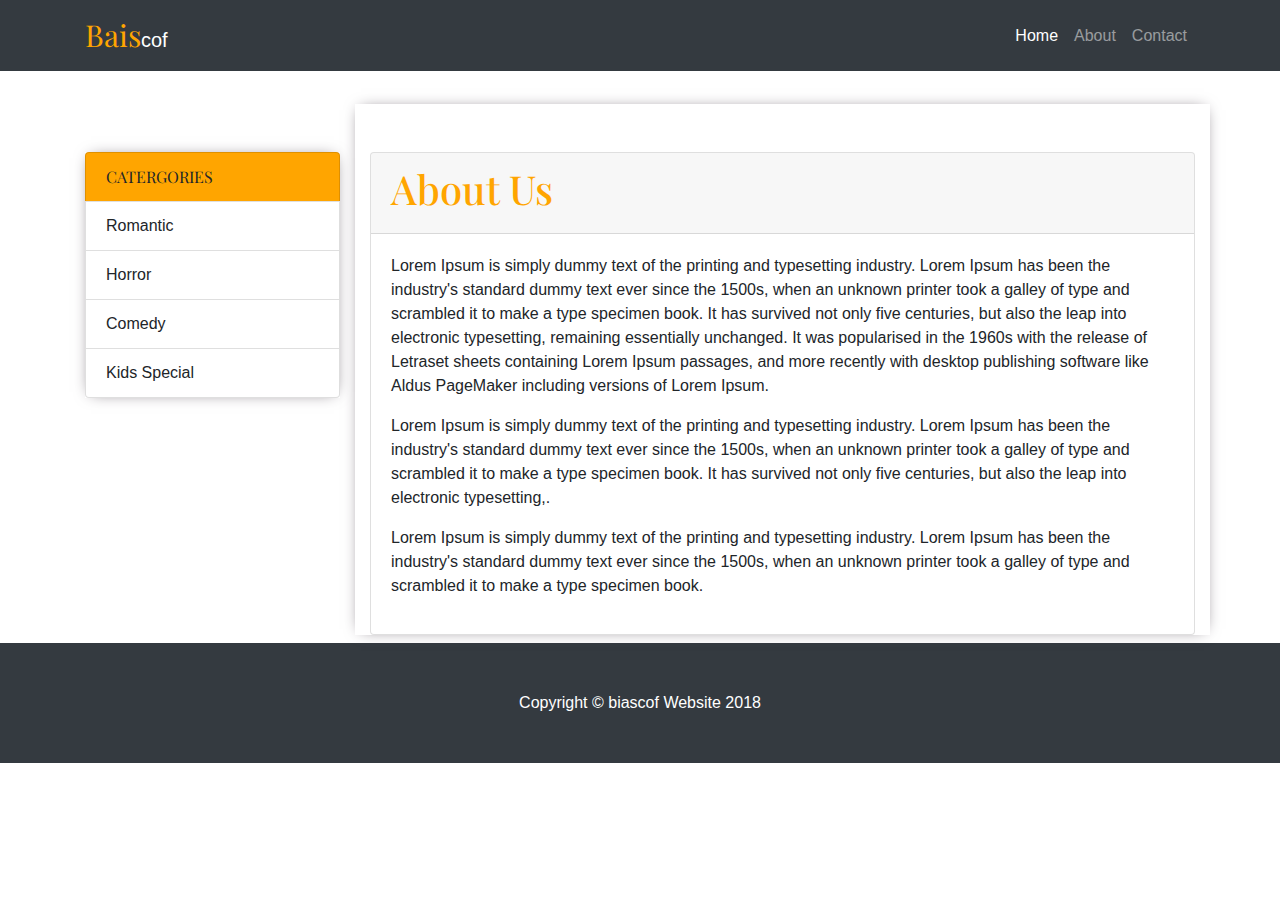
<file: about.html>
<!DOCTYPE html>
<html lang="en">

  <head>

    <meta charset="utf-8">
    <meta name="viewport" content="width=device-width, initial-scale=1, shrink-to-fit=no">
    <meta name="description" content="">
    <meta name="author" content="">

    <title>Baiscof -local movies</title>

    <!-- Bootstrap core CSS -->
    <link href="vendor/bootstrap/css/bootstrap.min.css" rel="stylesheet">
    <link href="https://fonts.googleapis.com/css?family=Playfair+Display" rel="stylesheet">
    <link rel="stylesheet" href="https://use.fontawesome.com/releases/v5.5.0/css/all.css" integrity="sha384-B4dIYHKNBt8Bc12p+WXckhzcICo0wtJAoU8YZTY5qE0Id1GSseTk6S+L3BlXeVIU" crossorigin="anonymous">

    <!-- Custom styles for this template -->
    <link href="../css/shop-homepage.css" rel="stylesheet">

  </head>

  <body>

    <!-- Navigation -->
    <nav class="navbar navbar-expand-lg navbar-dark bg-dark fixed-top">
      <div class="container">
        <a class="navbar-brand" href="baiscof.html"><span style="color:orange;font-family:'Playfair Display', serif;font-size: 30px; ">Bais</span><span">cof</span></a>
        <button class="navbar-toggler" type="button" data-toggle="collapse" data-target="#navbarResponsive" aria-controls="navbarResponsive" aria-expanded="false" aria-label="Toggle navigation">
          <span class="navbar-toggler-icon"></span>
        </button>
        <div class="collapse navbar-collapse" id="navbarResponsive">
          <ul class="navbar-nav ml-auto">
            <li class="nav-item active">
              <a class="nav-link" href="baiscof.html">Home
                <span class="sr-only">(current)</span>
              </a>
            </li>
            <li class="nav-item">
              <a class="nav-link" href="#">About</a>
            </li>
            <li class="nav-item">
              <a class="nav-link" href="contact.html">Contact</a>
            </li>
          </ul>
        </div>
      </div>
    </nav>

    <!-- Page Content -->
    <div class="container">

      <div class="row">

        <div class="col-lg-3 mt-5">
           <div class="list-group mt-4 box-shadow2 mt-5  ">
            <a class="list-group-item" style="font-family: 'Playfair Display', serif; background:orange;">CATERGORIES</a>
            <a href="catergories/romantic.html" class="list-group-item btn-warning"><i class="fas fa-play-circle" aria-hidden="true"></i> Romantic</a>
            <a href="catergories/Horror.html" class="list-group-item btn-warning"> <i class="fas fa-play-circle" aria-hidden="true"></i> Horror</a>
            <a href="catergories/comdy.html" class="list-group-item btn-warning"> <i class="fas fa-play-circle" aria-hidden="true"></i> Comedy</a>
            <a href="catergories/kids.html" class="list-group-item btn-warning"> <i class="fas fa-play-circle" aria-hidden="true"></i> Kids Special</a>
          </div>
        </div>
        <!-- /.col-lg-3 -->

        <div class="col-lg-9 col-md-9 mt-5 mb-2 box-shadow2">
         
         <div class="card mt-5">
          <div class="card-header"><h1 style="font-family: 'Playfair Display', serif;color:orange">About Us</h1></div>
          <div class="card-body">
            
            <p>Lorem Ipsum is simply dummy text of the printing and typesetting industry. Lorem Ipsum has been the industry's standard dummy text ever since the 1500s, when an unknown printer took a galley of type and scrambled it to make a type specimen book. It has survived not only five centuries, but also the leap into electronic typesetting, remaining essentially unchanged. It was popularised in the 1960s with the release of Letraset sheets containing Lorem Ipsum passages, and more recently with desktop publishing software like Aldus PageMaker including versions of Lorem Ipsum.</p>
            <p>Lorem Ipsum is simply dummy text of the printing and typesetting industry. Lorem Ipsum has been the industry's standard dummy text ever since the 1500s, when an unknown printer took a galley of type and scrambled it to make a type specimen book. It has survived not only five centuries, but also the leap into electronic typesetting,.</p>
            <p>Lorem Ipsum is simply dummy text of the printing and typesetting industry. Lorem Ipsum has been the industry's standard dummy text ever since the 1500s, when an unknown printer took a galley of type and scrambled it to make a type specimen book. </p>
          </div> 
         
        </div>
                  
      
        

        </div>
        <!-- /.col-lg-9 -->

      </div>
      <!-- /.row -->

    </div>
    <!-- /.container -->

    <!-- Footer -->
    <footer class="py-5 bg-dark">
      <div class="container">
        <p class="m-0 text-center text-white">Copyright &copy; biascof Website 2018</p>
      </div>
      <!-- /.container -->
    </footer>

    <!-- Bootstrap core JavaScript -->
    <script src="vendor/jquery/jquery.min.js"></script>
    <script src="vendor/bootstrap/js/bootstrap.bundle.min.js"></script>

  </body>

</html>
</file>
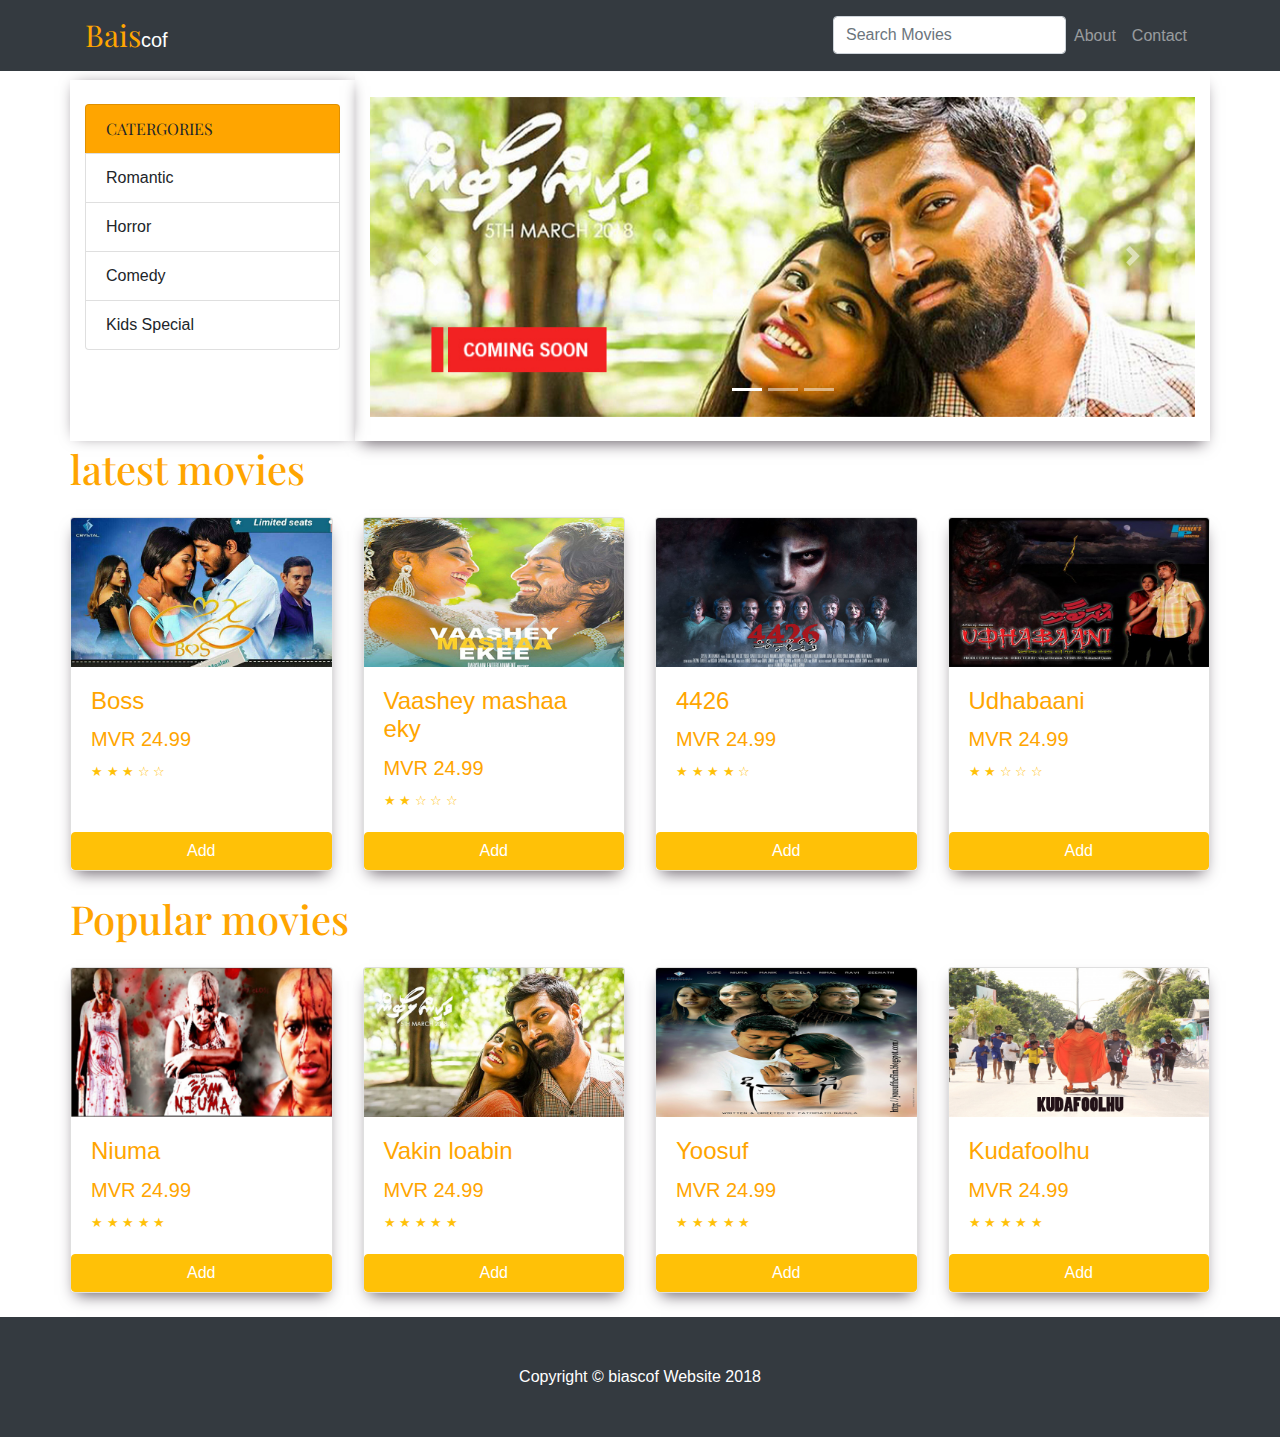
<file: baiscof.html>
<!DOCTYPE html>
<html lang="en">

  <head>

    <meta charset="utf-8">
    <meta name="viewport" content="width=device-width, initial-scale=1, shrink-to-fit=no">
    <meta name="description" content="">
    <meta name="author" content="">

    <title>Baiscof -local movies</title>

    <!-- Bootstrap core CSS -->
    <link href="vendor/bootstrap/css/bootstrap.min.css" rel="stylesheet">
    <link href="https://fonts.googleapis.com/css?family=Playfair+Display" rel="stylesheet">
    <link rel="stylesheet" href="https://use.fontawesome.com/releases/v5.5.0/css/all.css" integrity="sha384-B4dIYHKNBt8Bc12p+WXckhzcICo0wtJAoU8YZTY5qE0Id1GSseTk6S+L3BlXeVIU" crossorigin="anonymous">

    <!-- Custom styles for this template -->
    <link href="css/shop-homepage.css" rel="stylesheet">

  </head>

  <body>

    <!-- Navigation -->
    <nav class="navbar navbar-expand-lg navbar-dark bg-dark fixed-top">
      <div class="container">
        <a class="navbar-brand" href="baiscof.html"><span style="color:orange;font-family:'Playfair Display', serif;font-size: 30px; ">Bais</span><span">cof</span></a>
        <button class="navbar-toggler" type="button" data-toggle="collapse" data-target="#navbarResponsive" aria-controls="navbarResponsive" aria-expanded="false" aria-label="Toggle navigation">
          <span class="navbar-toggler-icon"></span>
        </button>
        <div class="collapse navbar-collapse" id="navbarResponsive">
          <ul class="navbar-nav ml-auto">
            <li class="nav-item">
             <form>
               <input type="search" placeholder="Search Movies" class="form-control">
             </form>
            </li>
            <li class="nav-item">
              <a class="nav-link" href="about.html">About</a>
            </li>
            <li class="nav-item">
              <a class="nav-link" href="contact.html">Contact</a>
            </li>

          </ul>
        </div>
      </div>
    </nav>

    <!-- Page Content -->
    <div class="container">

      <div class="row">

        <div class="col-lg-3 box-shadow2 mt-4">

          
          <div class="list-group mt-4 ">
            <a class="list-group-item" style="font-family: 'Playfair Display', serif; background:orange;">CATERGORIES</a>
            <a href="catergories/romantic.html" class="list-group-item btn-warning"><i class="fas fa-play-circle" aria-hidden="true"></i> Romantic</a>
            <a href="catergories/Horror.html" class="list-group-item btn-warning"> <i class="fas fa-play-circle" aria-hidden="true"></i> Horror</a>
            <a href="catergories/comdy.html" class="list-group-item btn-warning"> <i class="fas fa-play-circle" aria-hidden="true"></i> Comedy</a>
            <a href="catergories/kids.html" class="list-group-item btn-warning"> <i class="fas fa-play-circle" aria-hidden="true"></i> Kids Special</a>
          </div>

        </div>
        <!-- /.col-lg-3 -->

        <div class="col-lg-9 box-shadow1 mt-3">

          <div id="carouselExampleIndicators" class="carousel slide my-4" data-ride="carousel">
            <ol class="carousel-indicators">
              <li data-target="#carouselExampleIndicators" data-slide-to="0" class="active"></li>
              <li data-target="#carouselExampleIndicators" data-slide-to="1"></li>
              <li data-target="#carouselExampleIndicators" data-slide-to="2"></li>
            </ol>
            <div class="carousel-inner" role="listbox">
              <div class="carousel-item active">
                <img class="d-block img-fluid" src="images/slider1.jpg" alt="First slide">
              </div>
              <div class="carousel-item">
                <img class="d-block img-fluid" src="images/slider2.jpg" alt="Second slide">
              </div>
              <div class="carousel-item">
                <img class="d-block img-fluid" src="images/slider3.jpg" alt="Third slide">
              </div>
            </div>
            <a class="carousel-control-prev" href="#carouselExampleIndicators" role="button" data-slide="prev">
              <span class="carousel-control-prev-icon" aria-hidden="true"></span>
              <span class="sr-only">Previous</span>
            </a>
            <a class="carousel-control-next" href="#carouselExampleIndicators" role="button" data-slide="next">
              <span class="carousel-control-next-icon" aria-hidden="true"></span>
              <span class="sr-only">Next</span>
            </a>
          </div>

          </div>
      <!-- /.row -->
         <div class="row">
         	<div class="col-lg12 col-md-12 mb-12 mb-3 mt-1">
         		<h1 style="font-family: 'Playfair Display', serif;color:orange">latest movies</h1>

         	</div>
          
         </div>

          <div class="row">

            <div class="col-lg-3 col-md-6 mb-4">
              <div class="card h-100 box-shadow1">
                <a href="#"><img class="card-img-top" src="images/m20.jpg" alt=""></a>
                <div class="card-body">
                  <h4 class="card-title">
                    <a href="#">Boss</a>
                  </h4>
                  <h5>MVR 24.99 </h5>
                  <small class="text-warning">&#9733; &#9733; &#9733; &#9734; &#9734;</small>
                </div>
                  <a  href="cart.html" class="btn btn-warning btn-block" style="color:white">Add <i class="fas fa-cart-plus"></i></a>
              </div>
            </div>

             <div class="col-lg-3 col-md-6 mb-4">
              <div class="card h-100 box-shadow1">
                <a href="#"><img class="card-img-top" src="images/m1.jpg" alt=""></a>
                <div class="card-body">
                  <h4 class="card-title">
                    <a href="#">Vaashey mashaa eky</a>
                  </h4>
                  <h5>MVR 24.99</h5>
                  <small class="text-warning">&#9733; &#9733; &#9734; &#9734; &#9734;</small>
                </div>
                  <a  href="cart.html" class="btn btn-warning btn-block" style="color:white">Add  <i class="fas fa-cart-plus"></i></a>
              </div>
            </div>

            <div class="col-lg-3 col-md-6 mb-4">
              <div class="card h-100 box-shadow1">
                <a href="#"><img class="card-img-top" src="images/m10.jpg" alt=""></a>
                <div class="card-body">
                  <h4 class="card-title">
                    <a href="#">4426</a>
                  </h4>
                  <h5>MVR 24.99</h5>
                  <small class="text-warning">&#9733; &#9733; &#9733; &#9733; &#9734;</small>
                </div>
                  <a href="cart.html" class="btn btn-warning btn-block" style="color:white">Add <i class="fas fa-cart-plus"></i></a>
              </div>
            </div>

            <div class="col-lg-3 col-md-6 mb-4">
              <div class="card h-100 box-shadow1">
                <a href="#"><img class="card-img-top" src="images/m12.jpg" alt=""></a>
                <div class="card-body">
                  <h4 class="card-title">
                    <a href="#">Udhabaani</a>
                  </h4>
                  <h5>MVR 24.99</h5>
                  <small class="text-warning">&#9733; &#9733; &#9734; &#9734; &#9734;</small>
                </div>
                  <a href="cart.html" class="btn btn-warning btn-block" style="color:white">Add <i class="fas fa-cart-plus"></i></a>
              </div>
            </div>

          </div>
          <!-- /.row -->

           <div class="row">
         	<div class="col-lg12 col-md-12 mb-12 mb-3">
         		<h1 style="font-family: 'Playfair Display', serif;color:orange">Popular movies</h1>
         	</div>
         </div>

          <div class="row">

            <div class="col-lg-3 col-md-6 mb-4">
              <div class="card h-100 box-shadow1">
                <a href="#"><img class="card-img-top" src="images/m22.jpg" alt=""></a>
                <div class="card-body">
                  <h4 class="card-title">
                    <a href="#">Niuma</a>
                  </h4>
                  <h5>MVR 24.99</h5>
                  <small class="text-warning">&#9733; &#9733; &#9733; &#9733; &#9733;</small>
                </div>
                  <a  href="cart.html" class="btn btn-warning btn-block" style="color:white">Add <i class="fas fa-cart-plus"></i></a>
              </div>
            </div>

             <div class="col-lg-3 col-md-6 mb-4">
              <div class="card h-100 box-shadow1">
                <a href="#"><img class="card-img-top" src="images/m19.jpg" alt=""></a>
                <div class="card-body">
                  <h4 class="card-title">
                    <a href="#">Vakin loabin</a>
                  </h4>
                  <h5>MVR 24.99</h5>
                  <small class="text-warning">&#9733; &#9733; &#9733; &#9733; &#9733;</small>
                </div>
                  <a href="cart.html" class="btn btn-warning btn-block" style="color:white">Add <i class="fas fa-cart-plus"></i></a>
              </div>
            </div>

            <div class="col-lg-3 col-md-6 mb-4">
              <div class="card h-100 box-shadow1">
                <a href="#"><img class="card-img-top" src="images/m24.jpg" alt=""></a>
                <div class="card-body">
                  <h4 class="card-title">
                    <a href="#">Yoosuf</a>
                  </h4>
                  <h5>MVR 24.99</h5>
                  <small class="text-warning">&#9733; &#9733; &#9733; &#9733; &#9733;</small>
                </div>
                  <a href="cart.html" class="btn btn-warning btn-block" style="color:white">Add <i class="fas fa-cart-plus"></i></a>
              </div>
            </div>

            <div class="col-lg-3 col-md-6 mb-4">
              <div class="card h-100 box-shadow1">
                <a href="#"><img class="card-img-top" src="images/m13.jpg" alt=""></a>
                <div class="card-body">
                  <h4 class="card-title">
                    <a href="#">Kudafoolhu</a>
                  </h4>
                  <h5>MVR 24.99</h5>
                  <small class="text-warning">&#9733; &#9733; &#9733; &#9733; &#9733;</small>
                </div>
                  <a href="cart.html" class="btn btn-warning btn-block" style="color:white">Add <i class="fas fa-cart-plus"></i></a>
              </div>
            </div>

          </div>

        </div>
        <!-- /.col-lg-9 -->

      

    </div>
    <!-- /.container -->

    <!-- Footer -->
    <footer class="py-5 bg-dark">
      <div class="container">
        <p class="m-0 text-center text-white">Copyright &copy;  biascof Website 2018</p>
      </div>
      <!-- /.container -->
    </footer>

    <!-- Bootstrap core JavaScript -->
    <script src="vendor/jquery/jquery.min.js"></script>
    <script src="vendor/bootstrap/js/bootstrap.bundle.min.js"></script>

  </body>

</html>
</file>
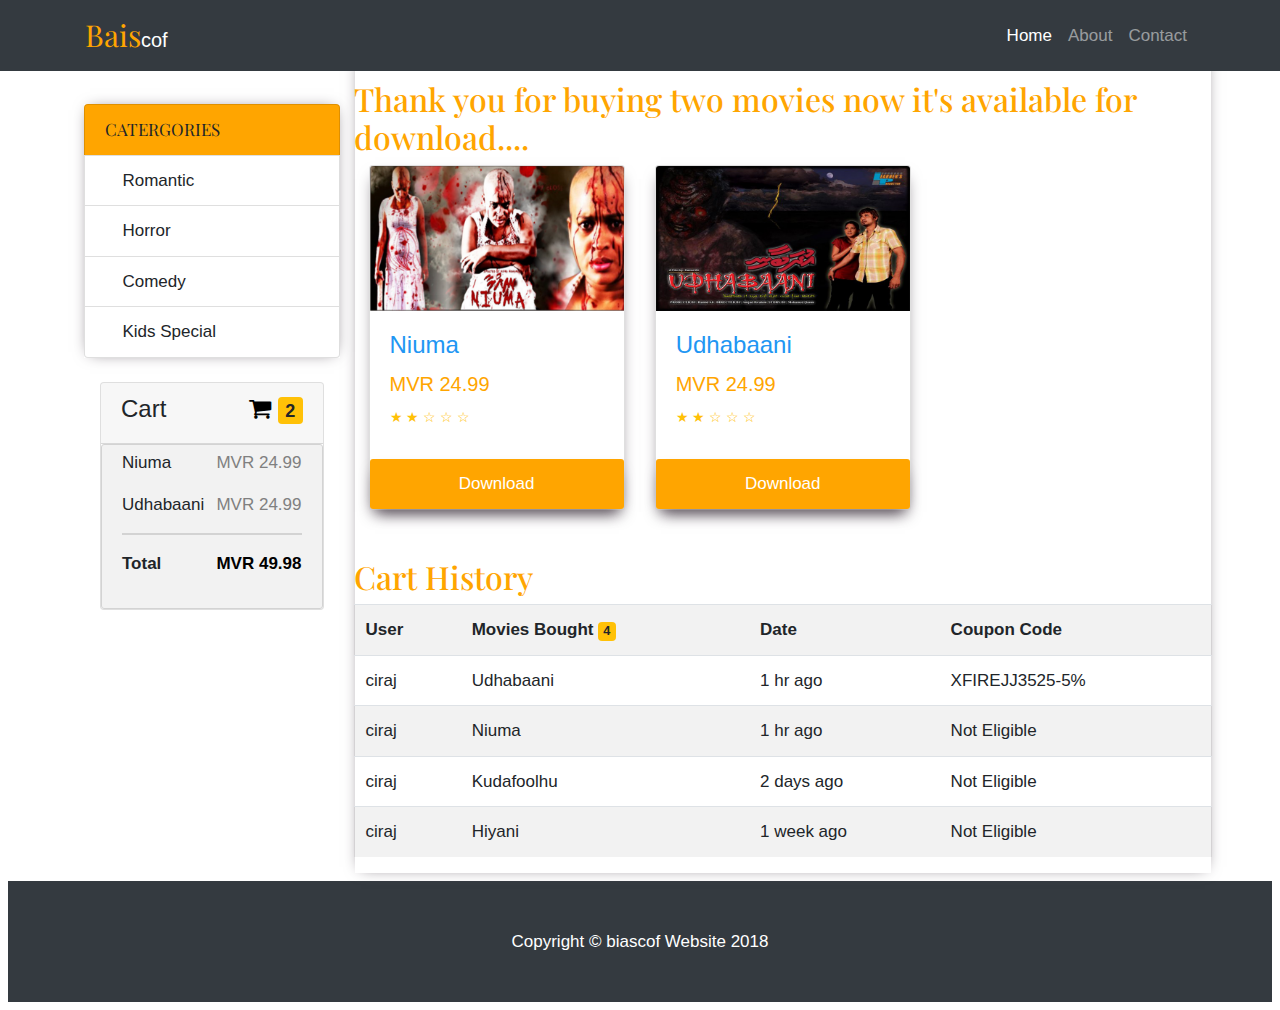
<file: buy.html>
<!DOCTYPE html>
<html lang="en">

  <head>

    <meta charset="utf-8">
    <meta name="viewport" content="width=device-width, initial-scale=1, shrink-to-fit=no">
    <meta name="description" content="">
    <meta name="author" content="">

    <title>Baiscof -local movies</title>

    <!-- Bootstrap core CSS -->
    <link href="vendor/bootstrap/css/bootstrap.min.css" rel="stylesheet">
    <link href="https://fonts.googleapis.com/css?family=Playfair+Display" rel="stylesheet">
    <link rel="stylesheet" href="https://use.fontawesome.com/releases/v5.5.0/css/all.css" integrity="sha384-B4dIYHKNBt8Bc12p+WXckhzcICo0wtJAoU8YZTY5qE0Id1GSseTk6S+L3BlXeVIU" crossorigin="anonymous">
    <link rel="stylesheet" href="https://cdnjs.cloudflare.com/ajax/libs/font-awesome/4.7.0/css/font-awesome.min.css">

    <!-- Custom styles for this template -->
    <link href="../css/shop-homepage.css" rel="stylesheet">
    <style>
body {
  font-family: Arial;
  font-size: 17px;
  padding: 8px;
}

* {
  box-sizing: border-box;
}

.row {
  display: -ms-flexbox; /* IE10 */
  display: flex;
  -ms-flex-wrap: wrap; /* IE10 */
  flex-wrap: wrap;
  margin: 0 -16px;
}

.col-25 {
  -ms-flex: 25%; /* IE10 */
  flex: 25%;
}

.col-50 {
  -ms-flex: 50%; /* IE10 */
  flex: 50%;
}

.col-75 {
  -ms-flex: 75%; /* IE10 */
  flex: 75%;
}

.col-25,
.col-50,
.col-75 {
  padding: 0 16px;
}

.container1 {
 background-color: #f2f2f2;
  padding: 5px 20px 15px 20px;
  border: 1px solid lightgrey;
  border-radius: 3px;
}

input[type=text] {
  width: 100%;
  margin-bottom: 20px;
  padding: 12px;
  border: 1px solid #ccc;
  border-radius: 3px;
}

label {
  margin-bottom: 10px;
  display: block;
}

.icon-container {
  margin-bottom: 20px;
  padding: 7px 0;
  font-size: 24px;
}

.btn {
  background-color: orange;
  color: white;
  padding: 12px;
  margin: 10px 0;
  border: none;
  width: 100%;
  border-radius: 3px;
  cursor: pointer;
  font-size: 17px;
  box-shadow: 0px 8px 15px -6px rgba(102,93,102,1);
}

.btn:hover {
  box-shadow: 0px 2px 15px -6px rgba(102,93,102,1);
  border-radius: 6px;
}

a {
  color: #2196F3;
}

hr {
  border: 1px solid lightgrey;
}

span.price {
  float: right;
  color: grey;
}

/* Responsive layout - when the screen is less than 800px wide, make the two columns stack on top of each other instead of next to each other (also change the direction - make the "cart" column go on top) */
@media (max-width: 800px) {
  .row {
    flex-direction: column-reverse;
  }
  .col-25 {
    margin-bottom: 20px;
  }
}
</style>

  </head>

  <body>

    <!-- Navigation -->
    <nav class="navbar navbar-expand-lg navbar-dark bg-dark fixed-top">
      <div class="container">
        <a class="navbar-brand" href="baiscof.html"><span style="color:orange;font-family:'Playfair Display', serif;font-size: 30px; ">Bais</span><span">cof</span></a>
        <button class="navbar-toggler" type="button" data-toggle="collapse" data-target="#navbarResponsive" aria-controls="navbarResponsive" aria-expanded="false" aria-label="Toggle navigation">
          <span class="navbar-toggler-icon"></span>
        </button>
        <div class="collapse navbar-collapse" id="navbarResponsive">
          <ul class="navbar-nav ml-auto">
            <li class="nav-item active">
              <a class="nav-link" href="baiscof.html">Home
                <span class="sr-only">(current)</span>
              </a>
            </li>
            <li class="nav-item">
              <a class="nav-link" href="about.html">About</a>
            </li>
            <li class="nav-item">
              <a class="nav-link" href="contact.html">Contact</a>
            </li>
          </ul>
        </div>
      </div>
    </nav>

    <!-- Page Content -->
    <div class="container">

      <div class="row">

        <div class="col-lg-3 mt-5">
           <div class="list-group mt-4 box-shadow2 mt-5  ">
            <a class="list-group-item" style="font-family: 'Playfair Display', serif; background:orange;">CATERGORIES</a>
            <a href="catergories/romantic.html" class="list-group-item btn-warning"><i class="fas fa-play-circle" aria-hidden="true"></i> Romantic</a>
            <a href="catergories/Horror.html" class="list-group-item btn-warning"> <i class="fas fa-play-circle" aria-hidden="true"></i> Horror</a>
            <a href="catergories/comdy.html" class="list-group-item btn-warning"> <i class="fas fa-play-circle" aria-hidden="true"></i> Comedy</a>
            <a href="catergories/kids.html" class="list-group-item btn-warning"> <i class="fas fa-play-circle" aria-hidden="true"></i> Kids Special</a>
          </div>
          
          <div class="col-25 mt-4">
    
      <div class="card">

        <div class="card-header">
      <h4>Cart <span class="price" style="color:black"><i class="fa fa-shopping-cart"></i> <b><span class="badge badge-warning">2</span></b></span></h4></div>
       <div class="container1">
      <p>Niuma <span class="price">MVR 24.99</span></p>
      <p>Udhabaani <span class="price">MVR 24.99</span></p>
      <hr>
      <p><b>Total</b> <span class="price" style="color:black"><b>MVR 49.98</b></span></p>
    </div>
    </div>
  </div>

         
        </div>
        <!-- /.col-lg-3 -->
        

        <div class="col-lg-9 col-md-9 mt-5 mb-2 box-shadow2">
         
         
          <div class="row">
            <h2 style="font-family: 'Playfair Display', serif;color:orange" class="mt-4">Thank you for buying two movies now it's available for download....</h2>
          <div class="col-lg-4 col-md-6 mb-4">
              <div class="card h-100 box-shadow1">
                <a href="#"><img class="card-img-top" src="images/m22.jpg" alt=""></a>
                <div class="card-body">
                  <h4 class="card-title">
                    <a href="#">Niuma</a>
                  </h4>
                  <h5>MVR 24.99</h5>
                  <small class="text-warning">&#9733; &#9733; &#9734; &#9734; &#9734;</small>
                </div>
                  <a href="../cart.html" class="btn btn-warning btn-block mb-0" style="color:white">Download</a>
              </div>
            </div>
            <div class="col-lg-4 col-md-6 mb-4">
              <div class="card h-100 box-shadow1">
                <a href="#"><img class="card-img-top" src="images/m12.jpg" alt=""></a>
                <div class="card-body">
                  <h4 class="card-title">
                    <a href="#">Udhabaani</a>
                  </h4>
                  <h5>MVR 24.99</h5>
                  <small class="text-warning">&#9733; &#9733; &#9734; &#9734; &#9734;</small>
                </div>
                  <a href="../cart.html" class="btn btn-warning btn-block mb-0" style="color:white">Download</a>
              </div>
            </div>
            <div class="col-lg-4 col-md-6 mb-4">
              
            </div>
            <h2 style="font-family: 'Playfair Display', serif;color:orange" class="mt-4">Cart History</h2>
            <table class="table table-striped">
              <tr>
                <th>User</th>
                <th>Movies Bought <span class="badge badge-warning">4</span></th>
                <th>Date</th>
                <th>Coupon Code</th>
              </tr>
              <tr>
                <td>ciraj</td>
                <td>Udhabaani</td>
                <td>1 hr ago</td>
                <td>XFIREJJ3525-5%</td>
              </tr>
              <tr>
                <td>ciraj</td>
                <td>Niuma</td>
                <td>1 hr ago</td>
                <td>Not Eligible</td>
              </tr>
              <tr>
                <td>ciraj</td>
                <td>Kudafoolhu</td>
                <td>2 days ago</td>
                <td>Not Eligible</td>
              </tr>
              <tr>
                <td>ciraj</td>
                <td>Hiyani</td>
                <td>1 week ago</td>
                <td>Not Eligible</td>
              </tr>
              
            </table>
          </div>

          
  </div>
     

        </div>
        <!-- /.col-lg-9 -->

      </div>
      <!-- /.row -->

    </div>
    <!-- /.container -->

    <!-- Footer -->
    <footer class="py-5 bg-dark">
      <div class="container">
        <p class="m-0 text-center text-white">Copyright &copy; biascof Website 2018</p>
      </div>
      <!-- /.container -->
    </footer>

    <!-- Bootstrap core JavaScript -->
    <script src="vendor/jquery/jquery.min.js"></script>
    <script src="vendor/bootstrap/js/bootstrap.bundle.min.js"></script>

  </body>

</html>
</file>
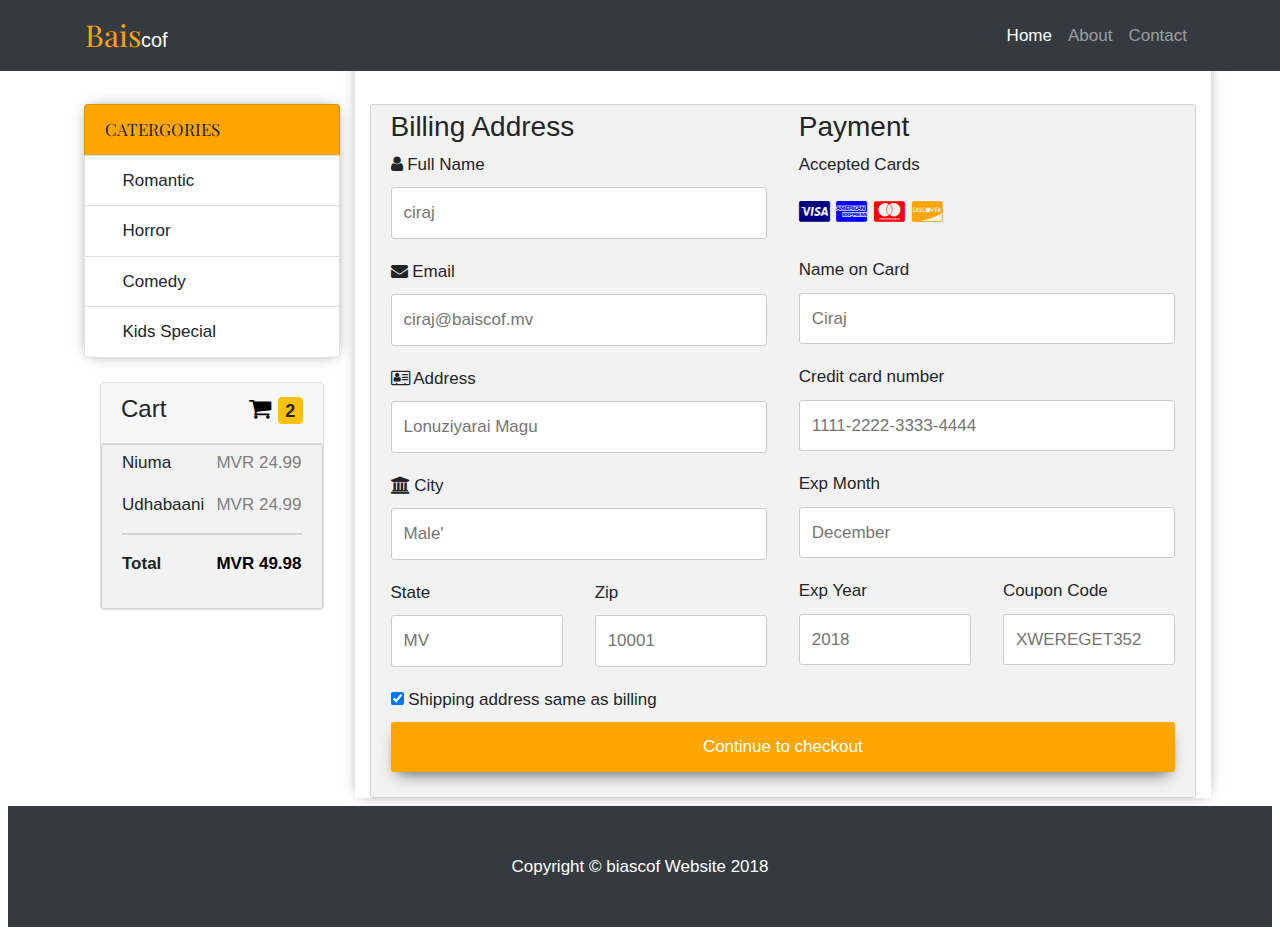
<file: cart.html>
<!DOCTYPE html>
<html lang="en">

  <head>

    <meta charset="utf-8">
    <meta name="viewport" content="width=device-width, initial-scale=1, shrink-to-fit=no">
    <meta name="description" content="">
    <meta name="author" content="">

    <title>Baiscof -local movies</title>

    <!-- Bootstrap core CSS -->
    <link href="vendor/bootstrap/css/bootstrap.min.css" rel="stylesheet">
    <link href="https://fonts.googleapis.com/css?family=Playfair+Display" rel="stylesheet">
    <link rel="stylesheet" href="https://use.fontawesome.com/releases/v5.5.0/css/all.css" integrity="sha384-B4dIYHKNBt8Bc12p+WXckhzcICo0wtJAoU8YZTY5qE0Id1GSseTk6S+L3BlXeVIU" crossorigin="anonymous">
    <link rel="stylesheet" href="https://cdnjs.cloudflare.com/ajax/libs/font-awesome/4.7.0/css/font-awesome.min.css">

    <!-- Custom styles for this template -->
    <link href="../css/shop-homepage.css" rel="stylesheet">
    <style>
body {
  font-family: Arial;
  font-size: 17px;
  padding: 8px;
}

* {
  box-sizing: border-box;
}

.row {
  display: -ms-flexbox; /* IE10 */
  display: flex;
  -ms-flex-wrap: wrap; /* IE10 */
  flex-wrap: wrap;
  margin: 0 -16px;
}

.col-25 {
  -ms-flex: 25%; /* IE10 */
  flex: 25%;
}

.col-50 {
  -ms-flex: 50%; /* IE10 */
  flex: 50%;
}

.col-75 {
  -ms-flex: 75%; /* IE10 */
  flex: 75%;
}

.col-25,
.col-50,
.col-75 {
  padding: 0 16px;
}

.container1 {
 background-color: #f2f2f2;
  padding: 5px 20px 15px 20px;
  border: 1px solid lightgrey;
  border-radius: 3px;
}

input[type=text] {
  width: 100%;
  margin-bottom: 20px;
  padding: 12px;
  border: 1px solid #ccc;
  border-radius: 3px;
}

label {
  margin-bottom: 10px;
  display: block;
}

.icon-container {
  margin-bottom: 20px;
  padding: 7px 0;
  font-size: 24px;
}

.btn {
  background-color: orange;
  color: white;
  padding: 12px;
  margin: 10px 0;
  border: none;
  width: 100%;
  border-radius: 3px;
  cursor: pointer;
  font-size: 17px;
  box-shadow: 0px 8px 15px -6px rgba(102,93,102,1);
}

.btn:hover {
  box-shadow: 0px 2px 15px -6px rgba(102,93,102,1);
  border-radius: 6px;
}

a {
  color: #2196F3;
}

hr {
  border: 1px solid lightgrey;
}

span.price {
  float: right;
  color: grey;
}

/* Responsive layout - when the screen is less than 800px wide, make the two columns stack on top of each other instead of next to each other (also change the direction - make the "cart" column go on top) */
@media (max-width: 800px) {
  .row {
    flex-direction: column-reverse;
  }
  .col-25 {
    margin-bottom: 20px;
  }
}
</style>

  </head>

  <body>

    <!-- Navigation -->
    <nav class="navbar navbar-expand-lg navbar-dark bg-dark fixed-top">
      <div class="container">
        <a class="navbar-brand" href="baiscof.html"><span style="color:orange;font-family:'Playfair Display', serif;font-size: 30px; ">Bais</span><span">cof</span></a>
        <button class="navbar-toggler" type="button" data-toggle="collapse" data-target="#navbarResponsive" aria-controls="navbarResponsive" aria-expanded="false" aria-label="Toggle navigation">
          <span class="navbar-toggler-icon"></span>
        </button>
        <div class="collapse navbar-collapse" id="navbarResponsive">
          <ul class="navbar-nav ml-auto">
            <li class="nav-item active">
              <a class="nav-link" href="baiscof.html">Home
                <span class="sr-only">(current)</span>
              </a>
            </li>
            <li class="nav-item">
              <a class="nav-link" href="about.html">About</a>
            </li>
            <li class="nav-item">
              <a class="nav-link" href="contact.html">Contact</a>
            </li>
          </ul>
        </div>
      </div>
    </nav>

    <!-- Page Content -->
    <div class="container">

      <div class="row">

        <div class="col-lg-3 mt-5">
           <div class="list-group mt-4 box-shadow2 mt-5  ">
            <a class="list-group-item" style="font-family: 'Playfair Display', serif; background:orange;">CATERGORIES</a>
            <a href="catergories/romantic.html" class="list-group-item btn-warning"><i class="fas fa-play-circle" aria-hidden="true"></i> Romantic</a>
            <a href="catergories/Horror.html" class="list-group-item btn-warning"> <i class="fas fa-play-circle" aria-hidden="true"></i> Horror</a>
            <a href="catergories/comdy.html" class="list-group-item btn-warning"> <i class="fas fa-play-circle" aria-hidden="true"></i> Comedy</a>
            <a href="catergories/kids.html" class="list-group-item btn-warning"> <i class="fas fa-play-circle" aria-hidden="true"></i> Kids Special</a>
          </div>
          
          <div class="col-25 mt-4">
    
      <div class="card">

        <div class="card-header">
      <h4>Cart <span class="price" style="color:black"><i class="fa fa-shopping-cart"></i> <b><span class="badge badge-warning">2</span></b></span></h4></div>
       <div class="container1">
      <p>Niuma <span class="price">MVR 24.99</span></p>
      <p>Udhabaani <span class="price">MVR 24.99</span></p>
      <hr>
      <p><b>Total</b> <span class="price" style="color:black"><b>MVR 49.98</b></span></p>
    </div>
    </div>
  </div>

         
        </div>
        <!-- /.col-lg-3 -->

        <div class="col-lg-9 col-md-9 mt-5 mb-2 box-shadow2">
         
          <div class="container1 mt-5">
      <form action="/action_page.php">
      
        <div class="row">
          <div class="col-50">
            <h3>Billing Address</h3>
            <label for="fname"><i class="fa fa-user"></i> Full Name</label>
            <input type="text" id="fname" name="firstname" placeholder="ciraj">
            <label for="email"><i class="fa fa-envelope"></i> Email</label>
            <input type="text" id="email" name="email" placeholder="ciraj@baiscof.mv">
            <label for="adr"><i class="fa fa-address-card-o"></i> Address</label>
            <input type="text" id="adr" name="address" placeholder="Lonuziyarai Magu">
            <label for="city"><i class="fa fa-institution"></i> City</label>
            <input type="text" id="city" name="city" placeholder="Male'">

            <div class="row">
              <div class="col-50">
                <label for="state">State</label>
                <input type="text" id="state" name="state" placeholder="MV">
              </div>
              <div class="col-50">
                <label for="zip">Zip</label>
                <input type="text" id="zip" name="zip" placeholder="10001">
              </div>
            </div>
          </div>

          <div class="col-50">
            <h3>Payment</h3>
            <label for="fname">Accepted Cards</label>
            <div class="icon-container">
              <i class="fa fa-cc-visa" style="color:navy;"></i>
              <i class="fa fa-cc-amex" style="color:blue;"></i>
              <i class="fa fa-cc-mastercard" style="color:red;"></i>
              <i class="fa fa-cc-discover" style="color:orange;"></i>
            </div>
            <label for="cname">Name on Card</label>
            <input type="text" id="cname" name="cardname" placeholder="Ciraj">
            <label for="ccnum">Credit card number</label>
            <input type="text" id="ccnum" name="cardnumber" placeholder="1111-2222-3333-4444">
            <label for="expmonth">Exp Month</label>
            <input type="text" id="expmonth" name="expmonth" placeholder="December">
            <div class="row">
              <div class="col-50">
                <label for="expyear">Exp Year</label>
                <input type="text" id="expyear" name="expyear" placeholder="2018">
              </div>
              <div class="col-50">
                <label for="cvv">Coupon Code</label>
                <input type="text" id="cvv" name="cvv" placeholder="XWEREGET352">
              </div>
            </div>
          </div>
          
        </div>
        <label>
          <input type="checkbox" checked="checked" name="sameadr"> Shipping address same as billing
        </label>
        <a href="buy.html" class="btn btn-warning btn-block">Continue to checkout</a>
      </form>
    </div>
  </div>


        </div>
        <!-- /.col-lg-9 -->

      </div>
      <!-- /.row -->

    </div>
    <!-- /.container -->

    <!-- Footer -->
    <footer class="py-5 bg-dark">
      <div class="container">
        <p class="m-0 text-center text-white">Copyright &copy; biascof Website 2018</p>
      </div>
      <!-- /.container -->
    </footer>

    <!-- Bootstrap core JavaScript -->
    <script src="vendor/jquery/jquery.min.js"></script>
    <script src="vendor/bootstrap/js/bootstrap.bundle.min.js"></script>

  </body>

</html>
</file>
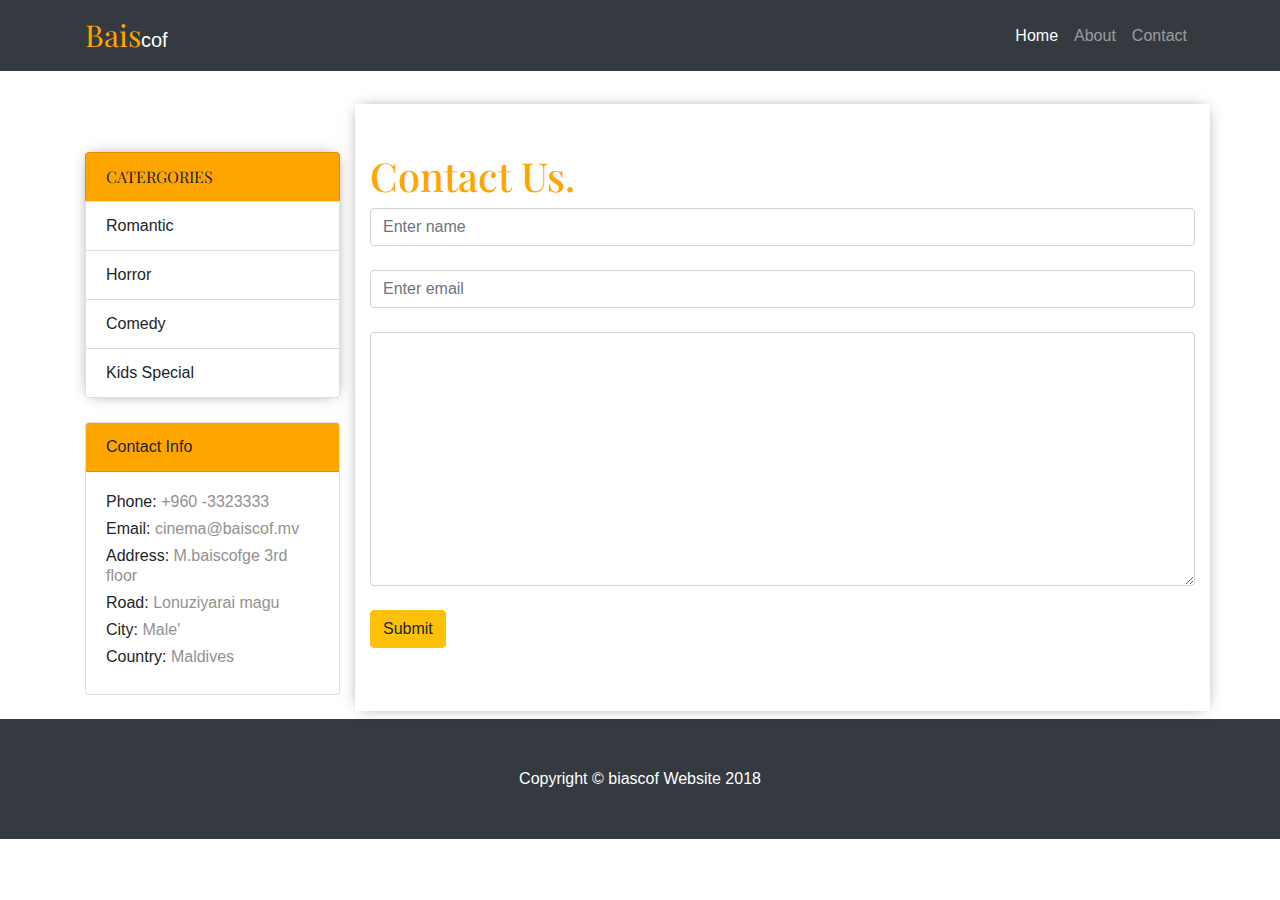
<file: contact.html>
<!DOCTYPE html>
<html lang="en">

  <head>

    <meta charset="utf-8">
    <meta name="viewport" content="width=device-width, initial-scale=1, shrink-to-fit=no">
    <meta name="description" content="">
    <meta name="author" content="">

    <title>Baiscof -local movies</title>

    <!-- Bootstrap core CSS -->
    <link href="vendor/bootstrap/css/bootstrap.min.css" rel="stylesheet">
    <link href="https://fonts.googleapis.com/css?family=Playfair+Display" rel="stylesheet">
    <link rel="stylesheet" href="https://use.fontawesome.com/releases/v5.5.0/css/all.css" integrity="sha384-B4dIYHKNBt8Bc12p+WXckhzcICo0wtJAoU8YZTY5qE0Id1GSseTk6S+L3BlXeVIU" crossorigin="anonymous">

    <!-- Custom styles for this template -->
    <link href="../css/shop-homepage.css" rel="stylesheet">

  </head>

  <body>

    <!-- Navigation -->
    <nav class="navbar navbar-expand-lg navbar-dark bg-dark fixed-top">
      <div class="container">
        <a class="navbar-brand" href="baiscof.html"><span style="color:orange;font-family:'Playfair Display', serif;font-size: 30px; ">Bais</span><span">cof</span></a>
        <button class="navbar-toggler" type="button" data-toggle="collapse" data-target="#navbarResponsive" aria-controls="navbarResponsive" aria-expanded="false" aria-label="Toggle navigation">
          <span class="navbar-toggler-icon"></span>
        </button>
        <div class="collapse navbar-collapse" id="navbarResponsive">
          <ul class="navbar-nav ml-auto">
            <li class="nav-item active">
              <a class="nav-link" href="baiscof.html">Home
                <span class="sr-only">(current)</span>
              </a>
            </li>
            <li class="nav-item">
              <a class="nav-link" href="about.html">About</a>
            </li>
            <li class="nav-item">
              <a class="nav-link" href="contact.html">Contact</a>
            </li>
          </ul>
        </div>
      </div>
    </nav>

    <!-- Page Content -->
    <div class="container">

      <div class="row">

        <div class="col-lg-3 mt-5">
           <div class="list-group mt-4 box-shadow2 mt-5  ">
            <a class="list-group-item" style="font-family: 'Playfair Display', serif; background:orange;">CATERGORIES</a>
            <a href="catergories/romantic.html" class="list-group-item btn-warning"><i class="fas fa-play-circle" aria-hidden="true"></i> Romantic</a>
            <a href="catergories/Horror.html" class="list-group-item btn-warning"> <i class="fas fa-play-circle" aria-hidden="true"></i> Horror</a>
            <a href="catergories/comdy.html" class="list-group-item btn-warning"> <i class="fas fa-play-circle" aria-hidden="true"></i> Comedy</a>
            <a href="catergories/kids.html" class="list-group-item btn-warning"> <i class="fas fa-play-circle" aria-hidden="true"></i> Kids Special</a>
          </div>
     
          <div class="card mt-4 mb-4">
            <div class="card-header" style="background: orange;">Contact Info</div>
            <div class="card-body">
              <h6>Phone:<span style="color:#939191"> +960 -3323333</span></h6>
              <h6>Email:<span style="color:#939191"> cinema@baiscof.mv</span></h6>
             <h6>Address:<span style="color:#939191"> M.baiscofge 3rd floor</span></h6>
              <h6>Road:<span style="color:#939191"> Lonuziyarai magu</span></h6>
              <h6>City:<span style="color:#939191"> Male'</span></h6>
              <h6>Country:<span style="color:#939191"> Maldives</span></h6>

            </div> 
            

            
          </div>
          
         
        </div>
        <!-- /.col-lg-3 -->

        <div class="col-lg-9 col-md-9 mt-5 mb-2 box-shadow2">
         <h1 style="font-family: 'Playfair Display', serif;color:orange" class="mt-5">Contact Us.</h1>
            <form >
              <input type="text" name="" placeholder="Enter name" class="form-control mb-4">
              <input type="text" name="" placeholder="Enter email" class="form-control mb-4">
              <textarea rows="10" placeholder="enter message" class="form-control mb-4">
                
              </textarea>
             <input type="submit" name="" value="Submit" class="btn btn-warning">
            </form>
      
        

        </div>
        <!-- /.col-lg-9 -->

      </div>
      <!-- /.row -->

    </div>
    <!-- /.container -->

    <!-- Footer -->
    <footer class="py-5 bg-dark">
      <div class="container">
        <p class="m-0 text-center text-white">Copyright &copy; biascof Website 2018</p>
      </div>
      <!-- /.container -->
    </footer>

    <!-- Bootstrap core JavaScript -->
    <script src="vendor/jquery/jquery.min.js"></script>
    <script src="vendor/bootstrap/js/bootstrap.bundle.min.js"></script>

  </body>

</html>
</file>
<file: css/shop-homepage.css>
/*!
 * Start Bootstrap - Shop Homepage (https://startbootstrap.com/template-overviews/shop-homepage)
 * Copyright 2013-2017 Start Bootstrap
 * Licensed under MIT (https://github.com/BlackrockDigital/startbootstrap-shop-homepage/blob/master/LICENSE)
 */

body {
  padding-top: 54px;
  
}

@media (min-width: 992px) {
  body {
    padding-top: 56px;
  }
}
.box-shadow{
-webkit-box-shadow: 0px 4px 15px -6px rgba(102,93,102,1);
-moz-box-shadow: 0px 4px 15px -6px rgba(102,93,102,1);
box-shadow: 0px 4px 15px -6px rgba(102,93,102,1);}

.box-shadow1:hover{
-webkit-box-shadow: 0px 0px 15px -6px rgba(102,93,102,1);
-moz-box-shadow: 0px 0px 15px -6px rgba(102,93,102,1);
box-shadow: 0px 0px 15px -6px rgba(102,93,102,1);}

.box-shadow1{
-webkit-box-shadow: 0px 8px 15px -6px rgba(102,93,102,1);
-moz-box-shadow: 0px 8px 15px -6px rgba(102,93,102,1);
box-shadow: 0px 8px 15px -6px rgba(102,93,102,1);}

.box-shadow2{
-webkit-box-shadow: 0px 0px 15px -6px rgba(102,93,102,1);
-moz-box-shadow: 0px 0px 15px -6px rgba(102,93,102,1);
box-shadow: 0px 0px 15px -6px rgba(102,93,102,1);}

h5{
	color:orange;
}
a{
	color:orange;
}
.rotate{

    transform: rotate(90deg);
}
.menu1:hover{
	color:black;
}
</file>
